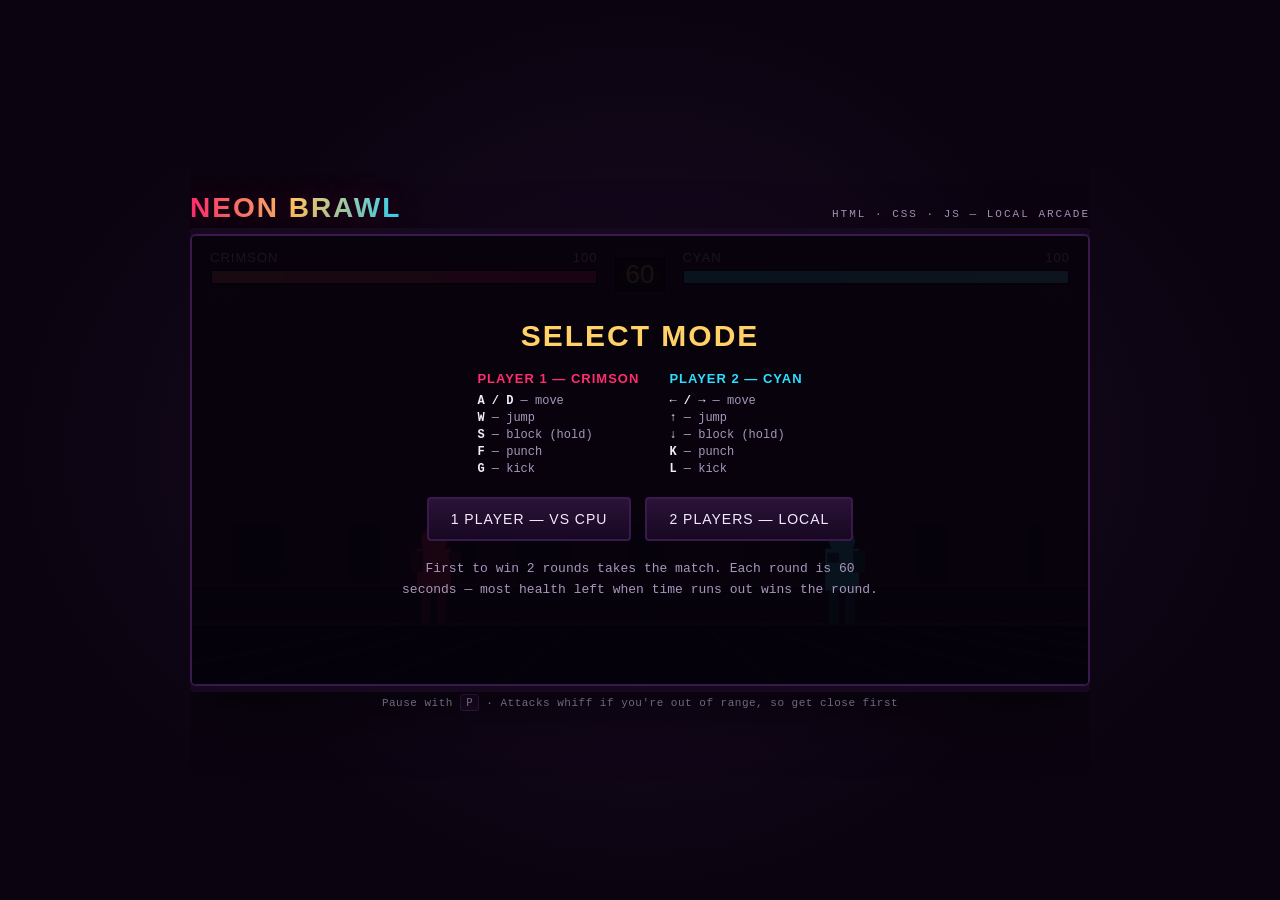
<file: index.html>
<!doctype html>
<html lang="en">
<head>
<meta charset="UTF-8" />
<meta name="viewport" content="width=device-width, initial-scale=1.0" />
<title>Neon Brawl — Arcade Fighting Game</title>

<link rel="stylesheet" href="css/style.css">
</head>
<body>
<div id="app">
  <div class="title-bar">
    <h1>NEON BRAWL</h1>
    <span class="badge">HTML · CSS · JS — LOCAL ARCADE</span>
  </div>

  <div id="stage-wrap">
    <canvas id="game" width="900" height="450"></canvas>

    <div id="hud">
      <div class="hud-row">
        <div class="bar-block p1">
          <div class="name-row"><span id="p1-name">CRIMSON</span><span id="p1-hp-num">100</span></div>
          <div class="health-outer"><div class="health-inner" id="p1-health"></div></div>
          <div class="rounds" id="p1-rounds"></div>
        </div>
        <div id="timer">60</div>
        <div class="bar-block p2">
          <div class="name-row"><span id="p2-hp-num">100</span><span id="p2-name">CYAN</span></div>
          <div class="health-outer"><div class="health-inner" id="p2-health"></div></div>
          <div class="rounds" id="p2-rounds"></div>
        </div>
      </div>
    </div>

    <div id="round-banner"></div>

    <div class="overlay" id="menu-overlay">
      <h2>SELECT MODE</h2>
      <div class="controls-grid">
        <div class="col one">
          <h3>PLAYER 1 — CRIMSON</h3>
          <div><b>A / D</b> — move</div>
          <div><b>W</b> — jump</div>
          <div><b>S</b> — block (hold)</div>
          <div><b>F</b> — punch</div>
          <div><b>G</b> — kick</div>
        </div>
        <div class="col two">
          <h3>PLAYER 2 — CYAN</h3>
          <div><b>← / →</b> — move</div>
          <div><b>↑</b> — jump</div>
          <div><b>↓</b> — block (hold)</div>
          <div><b>K</b> — punch</div>
          <div><b>L</b> — kick</div>
        </div>
      </div>
      <div class="btn-row">
        <button class="arcade-btn" id="btn-vs-ai">1 PLAYER — VS CPU</button>
        <button class="arcade-btn" id="btn-vs-p2">2 PLAYERS — LOCAL</button>
      </div>
      <p>First to win 2 rounds takes the match. Each round is 60 seconds — most health left when time runs out wins the round.</p>
    </div>

    <div class="overlay hidden" id="end-overlay">
      <h2 id="end-title">K.O.!</h2>
      <p id="end-sub"></p>
      <div class="btn-row">
        <button class="arcade-btn" id="btn-rematch">REMATCH</button>
        <button class="arcade-btn" id="btn-menu">MAIN MENU</button>
      </div>
    </div>
  </div>

  <div id="footer-hint">Pause with <kbd>P</kbd> · Attacks whiff if you're out of range, so get close first</div>
</div>

<script src="js/script.js"></script>
</body>
</html>
</file>
<file: css/style.css>
:root{
    --bg: #0b0410;
    --panel: #16091f;
    --line: #3a1a4d;
    --p1: #ff2d6f;
    --p1-dim: #6b1533;
    --p2: #2de0ff;
    --p2-dim: #0f5a66;
    --ink: #f4eaff;
    --dim: #a897bb;
    --gold: #ffd166;
    --display: "Arial Black", "Segoe UI", sans-serif;
    --mono: "Consolas", "Courier New", monospace;
  }
  * { box-sizing: border-box; }
  html, body {
    margin: 0; padding: 0;
    background: radial-gradient(ellipse at center, #1a0a26 0%, var(--bg) 70%);
    color: var(--ink);
    font-family: var(--mono);
    display: flex; align-items: center; justify-content: center;
    min-height: 100vh;
    overflow: hidden;
  }
  #app {
    width: 900px;
    max-width: 96vw;
  }
  .title-bar {
    display: flex; align-items: baseline; justify-content: space-between;
    margin-bottom: 10px;
  }
  h1 {
    font-family: var(--display);
    font-size: 28px;
    letter-spacing: 2px;
    margin: 0;
    background: linear-gradient(90deg, var(--p1), var(--gold), var(--p2));
    -webkit-background-clip: text;
    background-clip: text;
    color: transparent;
    text-shadow: 0 0 30px rgba(255,45,111,0.25);
  }
  .badge {
    font-size: 11px;
    color: var(--dim);
    letter-spacing: 2px;
  }
  #stage-wrap {
    position: relative;
    border: 2px solid var(--line);
    border-radius: 6px;
    box-shadow: 0 0 0 6px var(--panel), 0 20px 60px rgba(0,0,0,0.6), inset 0 0 80px rgba(255,45,111,0.06);
    overflow: hidden;
  }
  canvas {
    display: block;
    width: 100%;
    background: #000;
  }
  /* HUD */
  #hud {
    position: absolute;
    top: 0; left: 0; right: 0;
    padding: 14px 18px 0;
    pointer-events: none;
    font-family: var(--display);
  }
  .hud-row {
    display: flex;
    align-items: center;
    gap: 14px;
  }
  .bar-block { flex: 1; }
  .bar-block.p2 { text-align: right; }
  .name-row {
    display: flex;
    justify-content: space-between;
    font-size: 13px;
    letter-spacing: 1px;
    margin-bottom: 4px;
    color: var(--ink);
    text-shadow: 0 2px 4px rgba(0,0,0,0.8);
  }
  .p2 .name-row { flex-direction: row-reverse; }
  .health-outer {
    height: 16px;
    background: #1a0a26;
    border: 2px solid #000;
    box-shadow: 0 0 0 1px var(--line);
    border-radius: 2px;
    overflow: hidden;
  }
  .health-inner {
    height: 100%;
    width: 100%;
    background: linear-gradient(90deg, #ff6b6b, var(--p1));
    transition: width 0.2s ease;
  }
  .p2 .health-inner { background: linear-gradient(270deg, #6bf0ff, var(--p2)); float: right; }
  .rounds {
    display: flex; gap: 4px; margin-top: 4px;
  }
  .p2 .rounds { justify-content: flex-end; }
  .pip {
    width: 10px; height: 10px; border-radius: 50%;
    border: 1px solid var(--line);
    background: transparent;
  }
  .pip.won { background: var(--gold); box-shadow: 0 0 6px var(--gold); }
  #timer {
    font-family: var(--display);
    font-size: 26px;
    color: var(--gold);
    background: #000;
    border: 2px solid var(--line);
    border-radius: 4px;
    padding: 2px 12px;
    text-shadow: 0 0 10px rgba(255,209,102,0.5);
  }
  #round-banner {
    position: absolute;
    top: 42%;
    left: 50%;
    transform: translate(-50%, -50%) scale(0.8);
    font-family: var(--display);
    font-size: 44px;
    letter-spacing: 3px;
    color: var(--gold);
    text-shadow: 0 0 20px rgba(255,209,102,0.6), 0 4px 0 #000;
    opacity: 0;
    pointer-events: none;
    transition: opacity 0.15s, transform 0.15s;
  }
  #round-banner.show {
    opacity: 1;
    transform: translate(-50%, -50%) scale(1);
  }
  /* Overlays */
  .overlay {
    position: absolute; inset: 0;
    background: rgba(6,2,10,0.92);
    display: flex; flex-direction: column;
    align-items: center; justify-content: center;
    gap: 18px;
    text-align: center;
    padding: 20px;
  }
  .overlay.hidden { display: none; }
  .overlay h2 {
    font-family: var(--display);
    font-size: 30px;
    letter-spacing: 2px;
    margin: 0;
    color: var(--gold);
  }
  .overlay p { color: var(--dim); max-width: 480px; line-height: 1.6; margin: 0; font-size: 13px; }
  .controls-grid {
    display: flex; gap: 30px;
    font-size: 12px;
    text-align: left;
  }
  .controls-grid .col h3 {
    font-family: var(--display);
    font-size: 13px;
    margin: 0 0 8px;
    letter-spacing: 1px;
  }
  .controls-grid .col.one h3 { color: var(--p1); }
  .controls-grid .col.two h3 { color: var(--p2); }
  .controls-grid .col div { color: var(--dim); margin-bottom: 3px; }
  .controls-grid .col b { color: var(--ink); }
  .btn-row { display: flex; gap: 14px; flex-wrap: wrap; justify-content: center; }
  button.arcade-btn {
    font-family: var(--display);
    letter-spacing: 1px;
    font-size: 14px;
    padding: 12px 22px;
    background: linear-gradient(180deg, #2a1238, #170822);
    border: 2px solid var(--line);
    color: var(--ink);
    border-radius: 4px;
    cursor: pointer;
    transition: transform 0.1s, border-color 0.15s, color 0.15s;
  }
  button.arcade-btn:hover {
    border-color: var(--gold);
    color: var(--gold);
    transform: translateY(-2px);
  }
  button.arcade-btn:active { transform: translateY(0); }
  #footer-hint {
    margin-top: 10px;
    font-size: 11px;
    color: var(--dim);
    text-align: center;
    letter-spacing: 0.5px;
  }
  kbd {
    background: #1a0a26;
    border: 1px solid var(--line);
    border-radius: 3px;
    padding: 1px 5px;
    font-size: 11px;
  }
</file>
